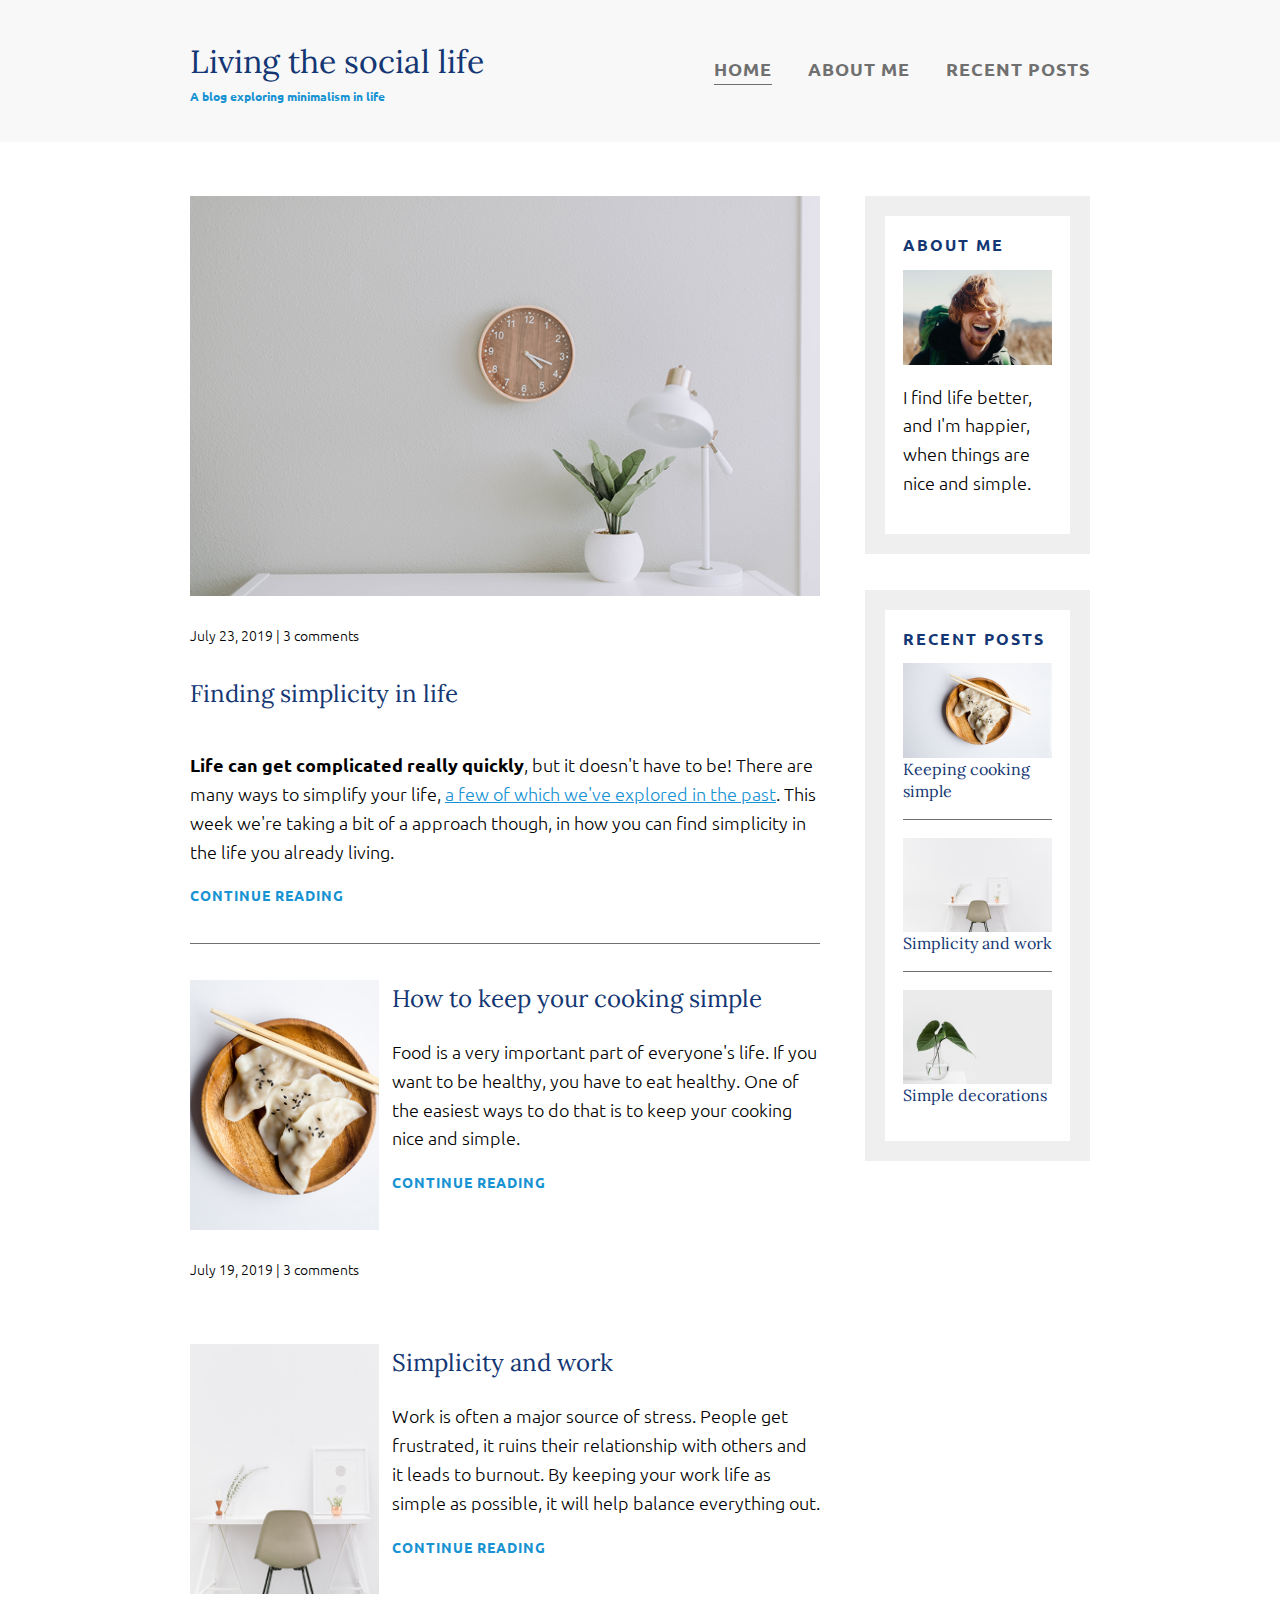
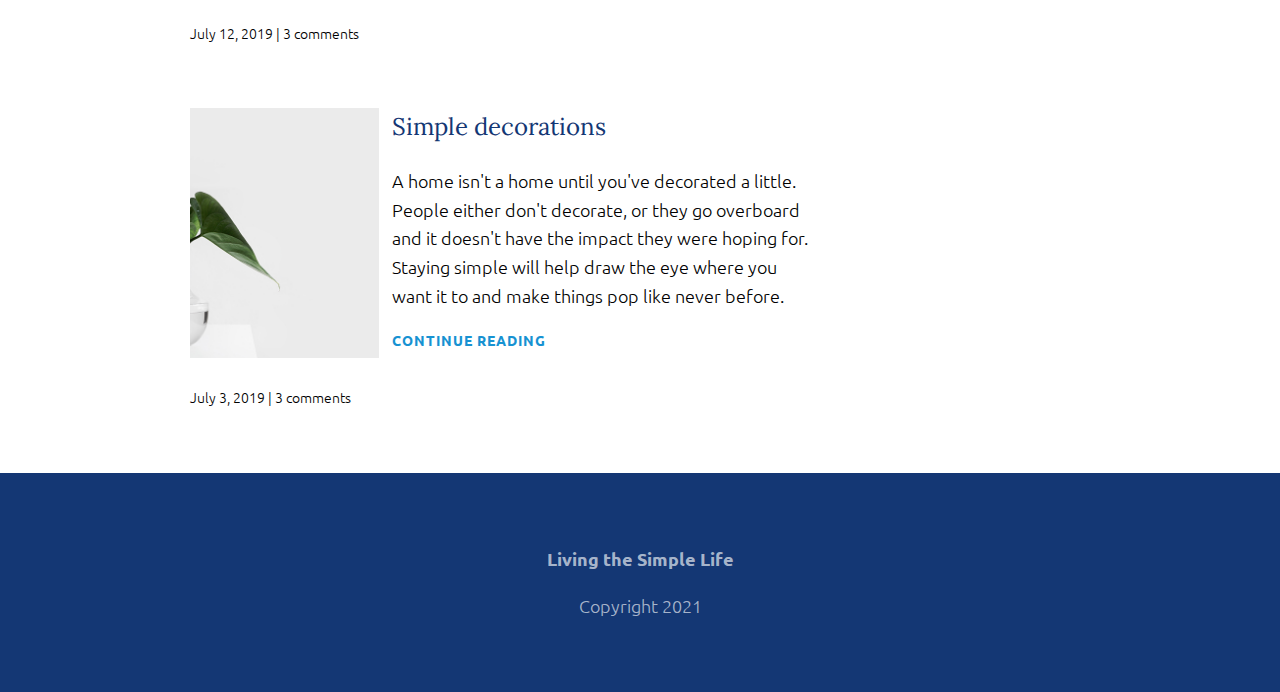
<file: index.html>
<html>
    <head>
        <meta charset="UTF-8">
        <meta name="viewport" content="width=device-width, initial-scale=1">    
        <link href="https://fonts.googleapis.com/css?family=Lora|Ubuntu:300,400,700&display=swap" rel="stylesheet">
        <link rel="stylesheet" href="css/styles.css">
        <title>Living the social life</title>
    </head>
    <body> 
        <header>
            <div class="container container-flex">
                <div class="site-title">
                    <h1>Living the social life</h1>
                    <p class="subtitle">A blog exploring minimalism in life</p>
                </div>
                <nav>
                    <ul>
                        <li><a class="current-page" href="index.html">Home</a></li>
                        <li><a href="about-me.html">About me</a></li>
                        <li><a href="recent-posts.html">Recent posts</a></li>
                    </ul>
                </nav>
            </div> <!-- / .container -->
        </header>
        
        <div class="container container-flex">
            <main role="main">
                
                <article class="article-featured">
                    <h2 class="article-title">Finding simplicity in life</h2>
                    <img src="img/life.jpg" alt="simple white desk on a white wall with a plant on the far right side" class="article-image">
                    <p class="article-info">July 23, 2019 | 3 comments</p>
                    <p class="article-body"><strong>Life can get complicated really quickly</strong>, but it doesn't have to be! There are many ways to simplify your life, <a href="#">a few of which we've explored in the past</a>. This week we're taking a bit of a approach though, in how you can find simplicity in the life you already living.</p>
                    <a href="#" class="article-read-more">CONTINUE READING</a>
                </article>
                
                <article class="article-recent">
                    <div class="article-recent-main">
                        <h2 class="article-title">How to keep your cooking simple </h2>
                        <p class="article-body">Food is a very important part of everyone's life. If you want to be healthy, you have to eat healthy. One of the easiest ways to do that is to keep your cooking nice and simple.</p>
                        <a href="#" class="article-read-more">CONTINUE READING</a>
                    </div>
                    <div class="article-recent-secondary">
                        <img src="img/food.jpg" alt="two dumplings on a wood plate with chopsticks" class="article-image">
                        <p class="article-info">July 19, 2019 | 3 comments</p>
                    </div>
                </article>
                
                <article class="article-recent">
                    <div class="article-recent-main">
                        <h2 class="article-title">Simplicity and work </h2>
                        <p class="article-body">Work is often a major source of stress. People get frustrated, it ruins their relationship with others and it leads to burnout. By keeping your work life as simple as possible, it will help balance everything out.</p>
                        <a href="#" class="article-read-more">CONTINUE READING</a>
                    </div>
                    <div class="article-recent-secondary">
                        <img src="img/work.jpg" alt="a chair white chair at a white desk on a white wall" class="article-image">
                        <p class="article-info">July 12, 2019 | 3 comments</p>
                    </div>
                </article>
                
                <article class="article-recent">
                    <div class="article-recent-main">
                        <h2 class="article-title">Simple decorations</h2>
                        <p class="article-body">A home isn't a home until you've decorated a little. People either don't decorate, or they go overboard and it doesn't have the impact they were hoping for. Staying simple will help draw the eye where you want it to and make things pop like never before.</p>
                        <a href="#" class="article-read-more">CONTINUE READING</a>
                    </div>
                    <div class="article-recent-secondary">
                        <img src="img/deco.jpg" alt="a green plant in a clear, round vase with water in it" class="article-image">
                        <p class="article-info">July 3, 2019 | 3 comments</p>
                    </div>
                </article>
            </main>
            
            <aside class="sidebar">
                
                <div class="sidebar-widget">
                    <h2 class="widget-title">ABOUT ME</h2>
                    <img src="img/about-me.jpg" alt="john doe" class="widget-image">
                    <p class="widget-body">I find life better, and I'm happier, when things are nice and simple.</p>
                </div>
                
                <div class="sidebar-widget">
                    <h2 class="widget-title">RECENT POSTS</h2>
                    <div class="widget-recent-post">
                        <h3 class="widget-recent-post-title">Keeping cooking simple</h3>
                        <img src="img/food.jpg" alt="two dumplings on a wood plate with chopsticks" class="widget-image">
                    </div>
                    <div class="widget-recent-post">
                        <h3 class="widget-recent-post-title">Simplicity and work</h3>
                        <img src="img/work.jpg" alt="a chair white chair at a white desk on a white wall" class="widget-image">
                    </div>
                    <div class="widget-recent-post">
                        <h3 class="widget-recent-post-title">Simple decorations</h3>
                        <img src="img/deco.jpg" alt="a green plant in a clear, round vase with water in it" class="widget-image">
                    </div>
                </div>
                
            </aside>
            
        </div>
        
        
        <footer>
            <p><strong>Living the Simple Life</strong></p>
            <p>Copyright 2021</p>
        </footer>

        
        
    </body>
</html>
</file>
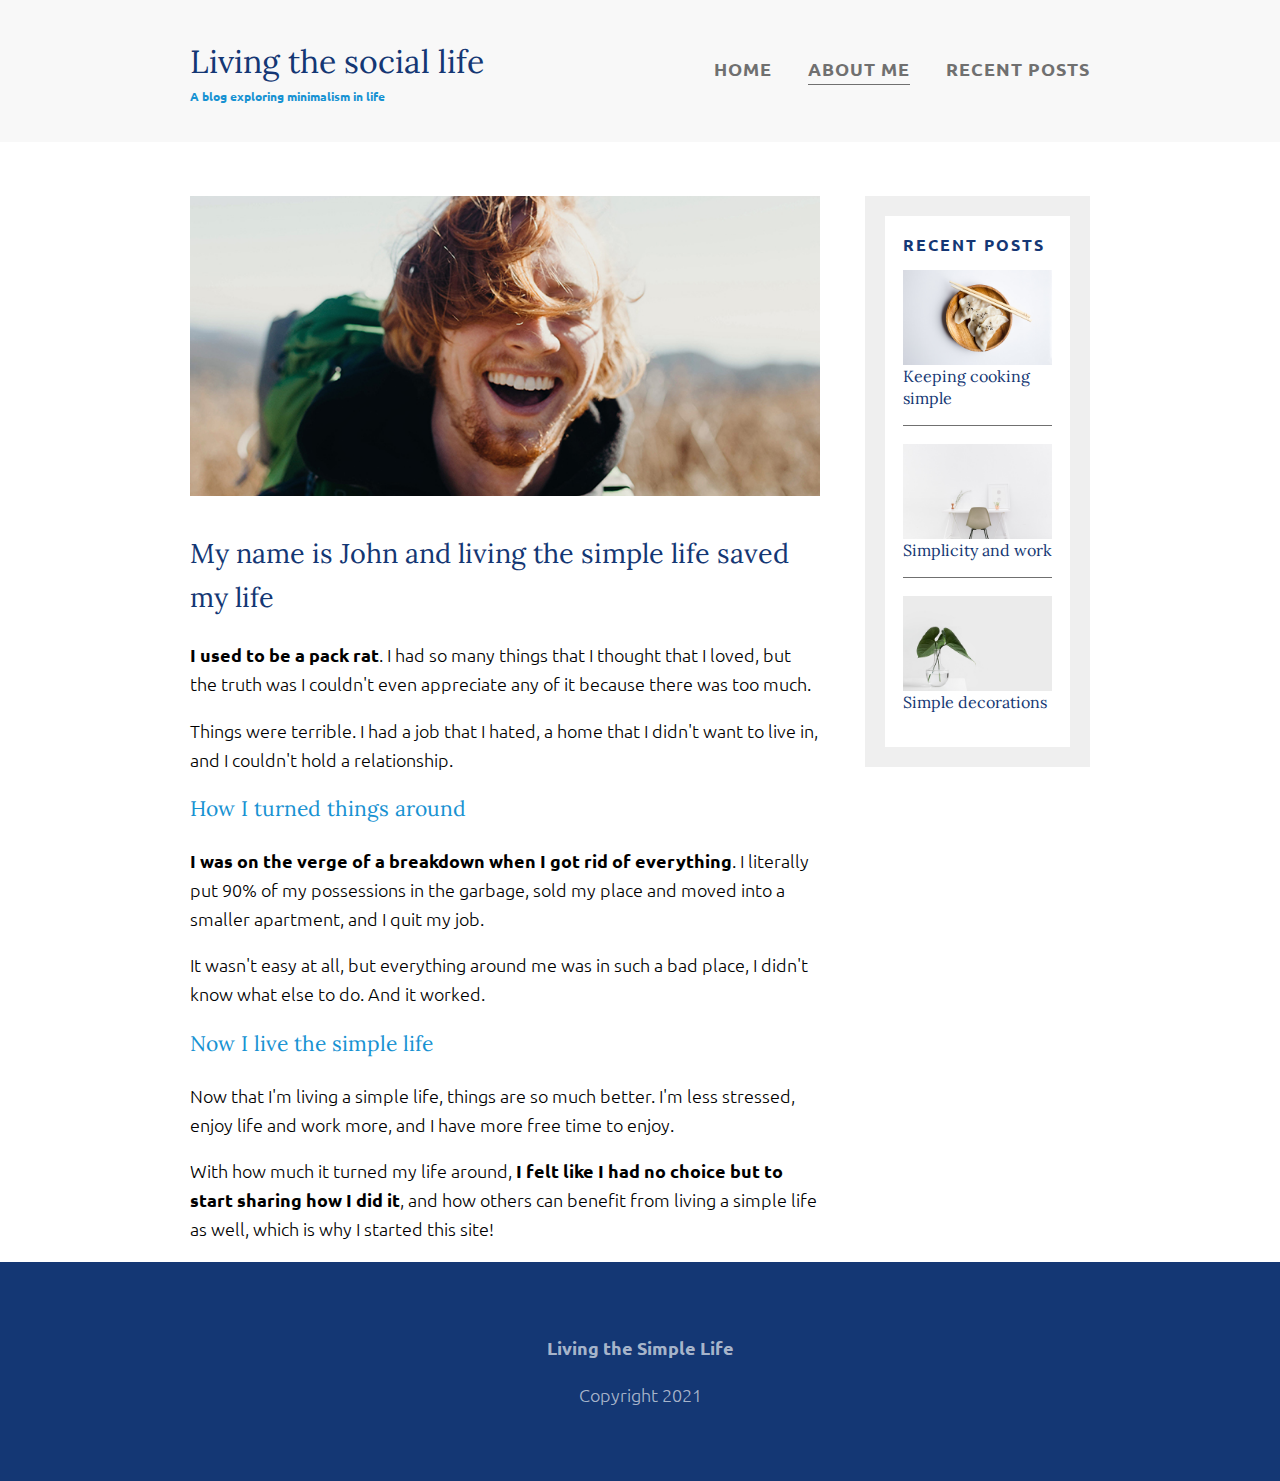
<file: about-me.html>
<html>
    <head>
        <meta charset="UTF-8">
        <meta name="viewport" content="width=device-width, initial-scale=1">    
        <link href="https://fonts.googleapis.com/css?family=Lora|Ubuntu:300,400,700&display=swap" rel="stylesheet">
        <link rel="stylesheet" href="css/styles.css">
        <title>About Me - Living the social life</title>
    </head>
    <body> 
        <header>
            <div class="container container-flex">
                <div class="site-title">
                    <h1>Living the social life</h1>
                    <p class="subtitle">A blog exploring minimalism in life</p>
                </div>
                <nav>
                    <ul>
                        <li><a href="index.html">Home</a></li>
                        <li><a class="current-page" href="about-me.html">About me</a></li>
                        <li><a href="recent-posts.html">Recent posts</a></li>
                    </ul>
                </nav>
            </div> <!-- / .container -->
        </header>
        
        <div class="container container-flex">
            <main role="main">
                <img src="img/about-me.jpg" class="image-full" alt="profile picture">
                <h2>My name is John and living the simple life saved my life</h2>

                <p><strong>I used to be a pack rat</strong>. I had so many things that I thought that I loved, but the truth was I couldn't even appreciate any of it because there was too much.</p>
                <p>Things were terrible. I had a job that I hated, a home that I didn't want to live in, and I couldn't hold a relationship.</p>

                <h3>How I turned things around</h3>
                <p><strong>I was on the verge of a breakdown when I got rid of everything</strong>. I literally put 90% of my possessions in the garbage, sold my place and moved into a smaller apartment, and I quit my job.</p>
                <p>It wasn't easy at all, but everything around me was in such a bad place, I didn't know what else to do. And it worked.</p>

                <h3>Now I live the simple life</h3>
                <p>Now that I'm living a simple life, things are so much better. I'm less stressed, enjoy life and work more, and I have more free time to enjoy.</p>
                <p>With how much it turned my life around, <strong>I felt like I had no choice but to start sharing how I did it</strong>, and how others can benefit from living a simple life as well, which is why I started this site!</p>
            </main>
            
            <aside class="sidebar">
                            
                <div class="sidebar-widget">
                    <h2 class="widget-title">RECENT POSTS</h2>
                    <div class="widget-recent-post">
                        <h3 class="widget-recent-post-title">Keeping cooking simple</h3>
                        <img src="img/food.jpg" alt="two dumplings on a wood plate with chopsticks" class="widget-image">
                    </div>
                    <div class="widget-recent-post">
                        <h3 class="widget-recent-post-title">Simplicity and work</h3>
                        <img src="img/work.jpg" alt="a chair white chair at a white desk on a white wall" class="widget-image">
                    </div>
                    <div class="widget-recent-post">
                        <h3 class="widget-recent-post-title">Simple decorations</h3>
                        <img src="img/deco.jpg" alt="a green plant in a clear, round vase with water in it" class="widget-image">
                    </div>
                </div>
                
            </aside>
            
        </div>
        
        
        <footer>
            <p><strong>Living the Simple Life</strong></p>
            <p>Copyright 2021</p>
        </footer>

        
        
    </body>
</html>
</file>
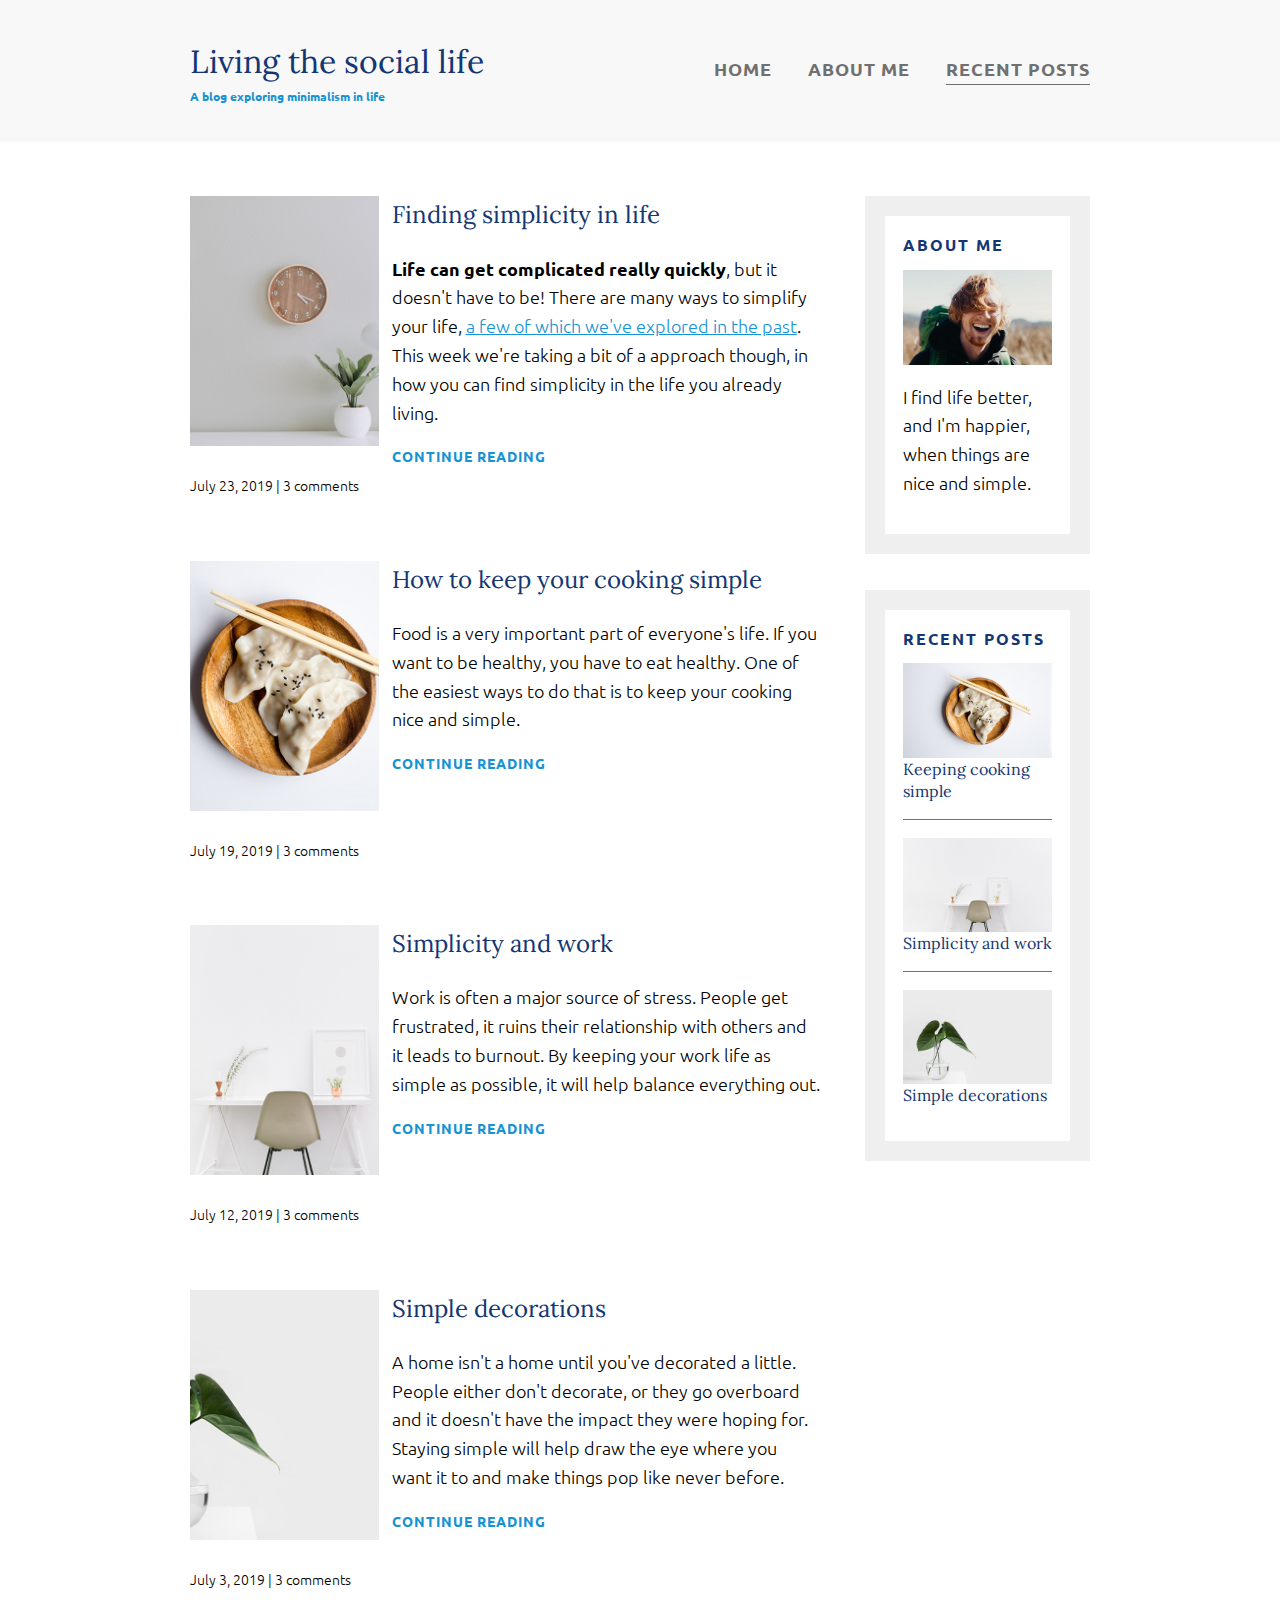
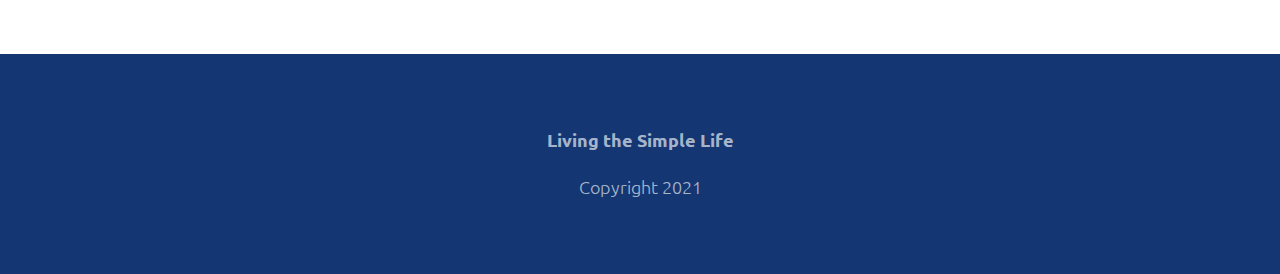
<file: recent-posts.html>
<html>
    <head>
        <meta charset="UTF-8">
        <meta name="viewport" content="width=device-width, initial-scale=1">    
        <link href="https://fonts.googleapis.com/css?family=Lora|Ubuntu:300,400,700&display=swap" rel="stylesheet">
        <link rel="stylesheet" href="css/styles.css">
        <title>Recent Posts - Living the social life</title>
    </head>
    <body> 
        <header>
            <div class="container container-flex">
                <div class="site-title">
                    <h1>Living the social life</h1>
                    <p class="subtitle">A blog exploring minimalism in life</p>
                </div>
                <nav>
                    <ul>
                        <li><a href="index.html">Home</a></li>
                        <li><a href="about-me.html">About me</a></li>
                        <li><a class="current-page" href="recent-posts.html">Recent posts</a></li>
                    </ul>
                </nav>
            </div> <!-- / .container -->
        </header>
        
        <div class="container container-flex">
            <main role="main">
                
                <article class="article-recent">
                    <div class="article-recent-main">
                        <h2 class="article-title">Finding simplicity in life</h2>
                        <p class="article-body"><strong>Life can get complicated really quickly</strong>, but it doesn't have to be! There are many ways to simplify your life, <a href="#">a few of which we've explored in the past</a>. This week we're taking a bit of a approach though, in how you can find simplicity in the life you already living.</p>
                        <a href="#" class="article-read-more">CONTINUE READING</a>
                    </div>
                    <div class="article-recent-secondary">
                        <img src="img/life.jpg" alt="simple white desk on a white wall with a plant on the far right side" class="article-image">
                        <p class="article-info">July 23, 2019 | 3 comments</p>
                    </div>
                </article>
                
                <article class="article-recent">
                    <div class="article-recent-main">
                        <h2 class="article-title">How to keep your cooking simple </h2>
                        <p class="article-body">Food is a very important part of everyone's life. If you want to be healthy, you have to eat healthy. One of the easiest ways to do that is to keep your cooking nice and simple.</p>
                        <a href="#" class="article-read-more">CONTINUE READING</a>
                    </div>
                    <div class="article-recent-secondary">
                        <img src="img/food.jpg" alt="two dumplings on a wood plate with chopsticks" class="article-image">
                        <p class="article-info">July 19, 2019 | 3 comments</p>
                    </div>
                </article>
                
                <article class="article-recent">
                    <div class="article-recent-main">
                        <h2 class="article-title">Simplicity and work </h2>
                        <p class="article-body">Work is often a major source of stress. People get frustrated, it ruins their relationship with others and it leads to burnout. By keeping your work life as simple as possible, it will help balance everything out.</p>
                        <a href="#" class="article-read-more">CONTINUE READING</a>
                    </div>
                    <div class="article-recent-secondary">
                        <img src="img/work.jpg" alt="a chair white chair at a white desk on a white wall" class="article-image">
                        <p class="article-info">July 12, 2019 | 3 comments</p>
                    </div>
                </article>
                
                <article class="article-recent">
                    <div class="article-recent-main">
                        <h2 class="article-title">Simple decorations</h2>
                        <p class="article-body">A home isn't a home until you've decorated a little. People either don't decorate, or they go overboard and it doesn't have the impact they were hoping for. Staying simple will help draw the eye where you want it to and make things pop like never before.</p>
                        <a href="#" class="article-read-more">CONTINUE READING</a>
                    </div>
                    <div class="article-recent-secondary">
                        <img src="img/deco.jpg" alt="a green plant in a clear, round vase with water in it" class="article-image">
                        <p class="article-info">July 3, 2019 | 3 comments</p>
                    </div>
                </article>
            </main>
            
            <aside class="sidebar">
                
                <div class="sidebar-widget">
                    <h2 class="widget-title">ABOUT ME</h2>
                    <img src="img/about-me.jpg" alt="john doe" class="widget-image">
                    <p class="widget-body">I find life better, and I'm happier, when things are nice and simple.</p>
                </div>
                
                <div class="sidebar-widget">
                    <h2 class="widget-title">RECENT POSTS</h2>
                    <div class="widget-recent-post">
                        <h3 class="widget-recent-post-title">Keeping cooking simple</h3>
                        <img src="img/food.jpg" alt="two dumplings on a wood plate with chopsticks" class="widget-image">
                    </div>
                    <div class="widget-recent-post">
                        <h3 class="widget-recent-post-title">Simplicity and work</h3>
                        <img src="img/work.jpg" alt="a chair white chair at a white desk on a white wall" class="widget-image">
                    </div>
                    <div class="widget-recent-post">
                        <h3 class="widget-recent-post-title">Simple decorations</h3>
                        <img src="img/deco.jpg" alt="a green plant in a clear, round vase with water in it" class="widget-image">
                    </div>
                </div>
                
            </aside>
            
        </div>
        
        
        <footer>
            <p><strong>Living the Simple Life</strong></p>
            <p>Copyright 2021</p>
        </footer>

        
        
    </body>
</html>
</file>
<file: css/styles.css>
/*  Fonts
-----
font-family: 'Lora', serif;
font-family: 'Ubuntu', sans-serif;
*/

body {
    margin: 0;
    font-family: 'Ubuntu', sans-serif;
    font-size: 1.125rem;
    font-weight: 300;
    line-height: 1.6;
}

img {
    max-width: 100%;
    display: block;
}

.image-full {
    max-height: 300px;
    width: 100%;
    object-fit: cover;
    margin-bottom: 2em;
}

/* =================
Typography
================= */

h1, 
h2,
h3 {
    font-family: 'Lora', serif;
    font-weight: 400;
    color: #143774;
    margin-top: 0;
}

h1 {
    font-size: 2rem;
    margin: 0;
}

h3 {
    color: #1792d2;
}

a {
    color: #1792d2;
}

a:hover,
a:focus {
    color: #143774;
}

strong {
    font-weight: 700;
}

/* h1 subtitle */
.subtitle {
    font-weight: 700;
    color: #1792d2;
    font-size: .75rem;
    margin: 0;
}

.article-title {
    font-size: 1.5rem;
}

.article-read-more,
.article-info {
    font-size: .875rem;
}

.article-read-more {
    color: #1792d2;
    text-decoration: none;
    font-weight: 700;
    letter-spacing: 1px;
}

.article-read-more:hover,
.article-read-more:focus {
    color: #143774;
    text-decoration: underline;
}

.article-info {
    margin: 2em 0;
}

.widget-title,
.widget-recent-post-title {
    font-size: 1rem;
    line-height: 1.4;
}

.widget-title {
    font-family: 'Ubuntu', sans-serif;
    font-weight: 700;
    letter-spacing: 2px;
}

.widget-recent-post-title {
    color: #143774;
}


/* =================
Layout
================= */

.container {
    width: 90%;
    max-width: 900px;
    margin: 0 auto;
}

.container-flex {
    display: flex;
    flex-direction: column;
    justify-content: space-between;
}

header {
    background: #f8f8f8;
    padding: 2em 0;
    text-align: center;
    margin-bottom: 3em;
}

footer {
    background:#143774;
    color: rgb(255, 255, 255, .65);
    text-align: center;
    padding: 3em 0;
}

@media (min-width: 675px) {
    header {
        text-align: left;
    }
    
    .container-flex {
        flex-direction: row;
    }
    
    main {
        width: 70%;
    }
    
    aside {
        width: 25%;
        min-width: 200px;
        margin-left: 1em;
    }
}

/* navigation */

nav ul {
    list-style: none;
    padding: 0;
    display: flex;
    justify-content: center;
}

nav li {
    margin-left: 2em;
}

nav a {
    text-decoration: none;
    color: #707070;
    font-weight: 700;
    padding: .25em 0;
    text-transform: uppercase;
    letter-spacing: 1px;
}

nav a:hover,
nav a:focus {
    color: #1792d2;
}

.current-page {
    border-bottom: 1px solid #707070;
}

.current-page:hover {
    color: #707070;
}

@media (max-width: 675px) {
    nav ul {
        flex-direction: column;
    }
    
    nav li {
        margin: .5em 0;
    }
}

/* articles */

.article-featured {
    border-bottom: #707070 1px solid;
    padding-bottom: 2em;
    margin-bottom: 2em;
}

.article-recent {
    display: flex;
    flex-direction: column;
    margin-bottom: 2em;
}

.article-recent-main {
    order: 2;
}

.article-recent-secondary {
    order: 1;
}

@media (min-width: 675px) {
    .article-recent {
        flex-direction: row;
        justify-content: space-between;
    }
    
    .article-recent-main {
        width: 68%;
    }
    
    .article-recent-secondary {
        width: 30%;
    }
    
    .article-featured {
        display: flex;
        flex-direction: column;
    }
    
    .article-image {
        order: -2;
        min-height: 250px;
        object-fit: cover;
        /* object-position: left; */
    }
    
    .article-info {
        order: -1;
    }
}

/* widgets */

.sidebar-widget {
    border: 20px solid #efefef;
    margin-bottom: 2em;
    padding: 1em;
}

.widget-recent-post {
    display: flex;
    flex-direction: column;
    border-bottom: 1px solid #707070;
    margin-bottom: 1em;
}

.widget-recent-post:last-child {
    border: 0;
    margin: 0;
}

.widget-image {
    order: -1;
}
</file>
